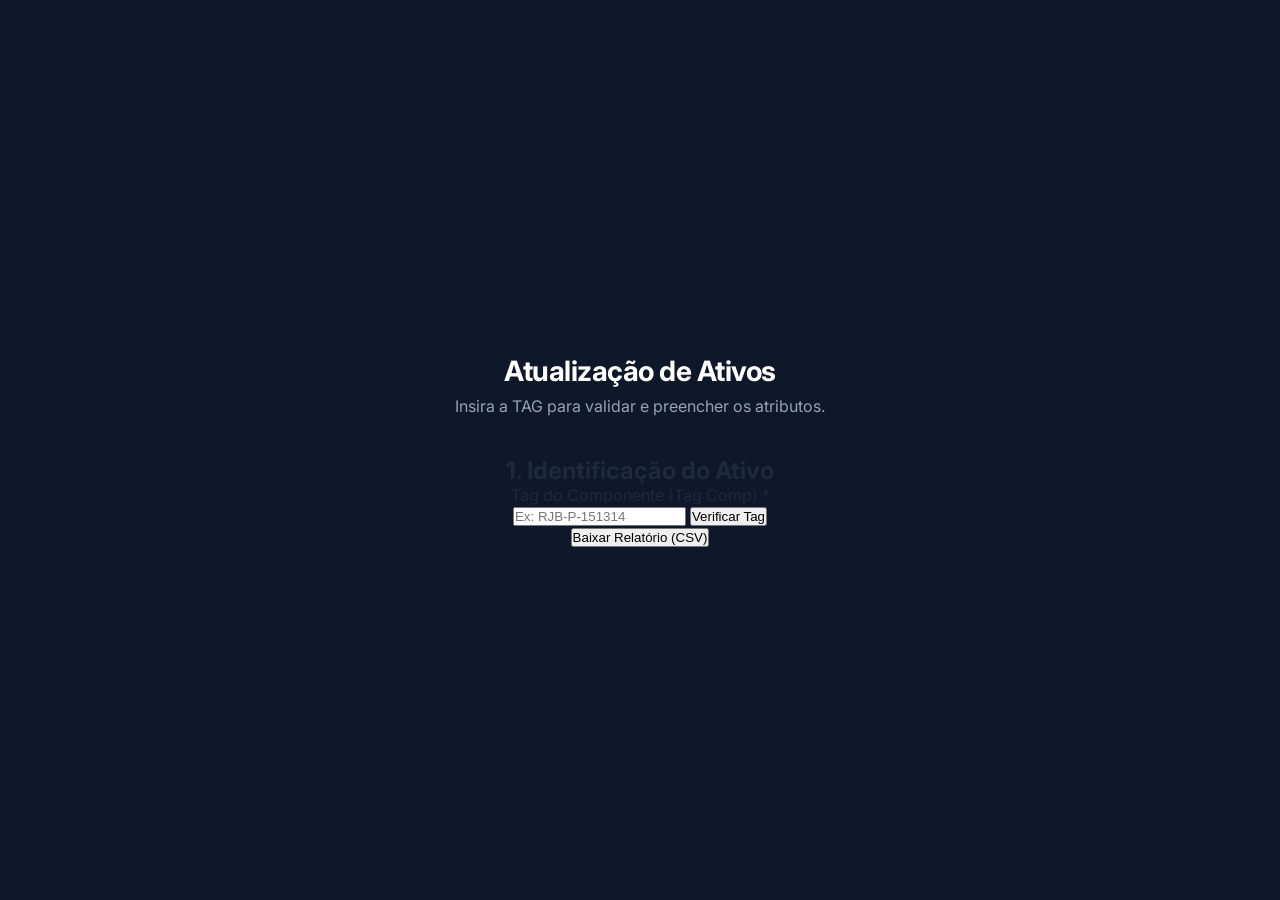
<file: INDEX.html>
<!DOCTYPE html>
<html lang="pt-BR">
<head>
    <meta charset="UTF-8">
    <meta name="viewport" content="width=device-width, initial-scale=1.0">
    <title>Atualização de Atributos - Campo</title>
    <link rel="stylesheet" href="style.css">
</head>
<body>
    <div class="container">
        <header>
            <h1>Atualização de Ativos</h1>
            <p>Insira a TAG para validar e preencher os atributos.</p>
        </header>

        <form id="dataEntryForm">
            <div class="section-block">
                <h2>1. Identificação do Ativo</h2>
                <div class="form-group">
                    <label for="tag_comp">Tag do Componente (Tag Comp) *</label>
                    <input type="text" id="tag_comp" placeholder="Ex: RJB-P-151314" required>
                    <button type="button" id="btnVerificar" class="btn-check">Verificar Tag</button>
                </div>
                <div id="infoAtivo" style="display:none; margin-top:10px; font-size: 0.9em; color: #1e293b;">
                    <p><strong>Unidade:</strong> <span id="display_un"></span></p>
                    <p><strong>Município:</strong> <span id="display_mun"></span></p>
                    <p><strong>Equipamento:</strong> <span id="display_desc"></span></p>
                </div>
            </div>

            <div id="blocoAtributos" class="section-block" style="display:none;">
                <h2>2. Atributos para Atualizar</h2>
                <div id="camposDinamicos">
                    </div>
            </div>

            <div class="actions">
                <button type="submit" id="btnSalvar" class="btn-submit" style="display:none;">Salvar Alterações</button>
                <button type="button" id="btnExport" class="btn-export">Baixar Relatório (CSV)</button>
            </div>
        </form>
    </div>

    <script src="script.js"></script>
</body>
</html>
</file>
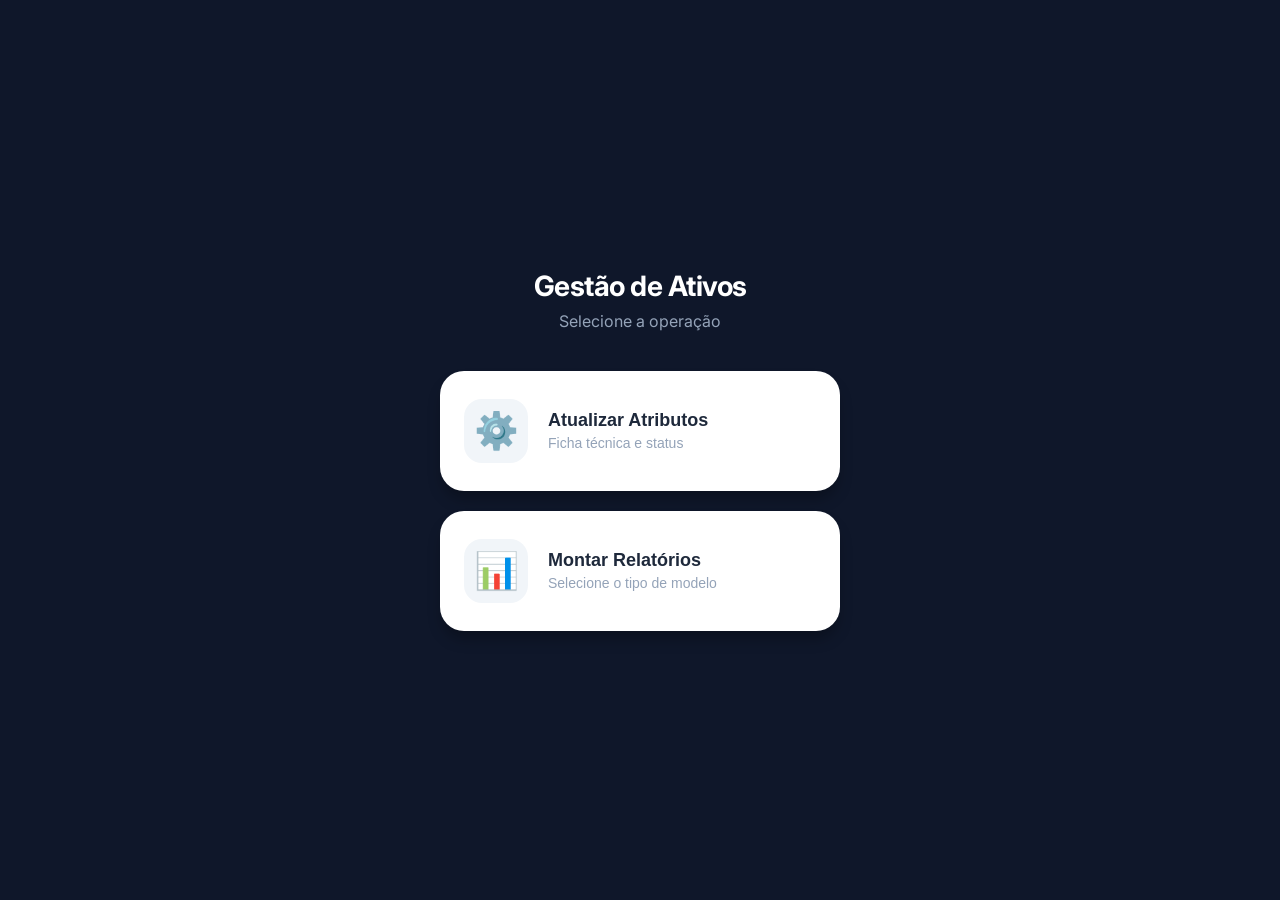
<file: index.html>
<!DOCTYPE html>
<html lang="pt-BR">
<head>
    <meta charset="UTF-8">
    <meta name="viewport" content="width=device-width, initial-scale=1.0">
    <title>Portal de Manutenção - Saneamento</title>
    <link rel="stylesheet" href="style.css">
</head>
<body>
    <div class="container">
        <header>
            <h1>Gestão de Ativos</h1>
            <p>Selecione a operação</p>
        </header>

        <div class="menu-grid">
            <button class="card" onclick="location.href='atributos/index.html'">
                <div class="icon">⚙️</div>
                <div class="info">
                    <strong>Atualizar Atributos</strong>
                    <span>Ficha técnica e status</span>
                </div>
            </button>

            <button class="card" onclick="location.href='Movimentação/index.html'" id="btnmovimenta">
                <div class="icon">🚛</div>
                <div class="info">
                    <strong>Movimentação</strong>
                    <span>Transferência de equipamentos</span>
                </div>
            </button>

            <div class="relatorios-container">
                <button class="card" id="btnRelatoriosMain" onclick="toggleSubMenu()">
                    <div class="icon">📊</div>
                    <div class="info">
                        <strong>Montar Relatórios</strong>
                        <span>Selecione o tipo de modelo</span>
                    </div>
                </button>
                
                <div id="subMenuRelatorios" class="sub-menu-box" style="display: none;">
                    <button class="sub-card" onclick="location.href='relatorio/index.html'">
                        <span class="sub-icon">⚡</span>
                        <div class="sub-info">
                            <strong>Modelo Equipamento</strong>
                            <span>Motores, bombas e elétrica</span>
                        </div>
                    </button>
                    <button class="sub-card" onclick="location.href='RelatorioPlantas/RelPlantas.html'">
                        <span class="sub-icon">🏢</span>
                        <div class="sub-info">
                            <strong>Modelo Plantas</strong>
                            <span>Infraestrutura e civil</span>
                        </div>
                    </button>
                </div>
            </div>
        </div>
    </div>

    <script>
        function toggleSubMenu() {
            const menu = document.getElementById('subMenuRelatorios');
            if (menu.style.display === 'none') {
                menu.style.display = 'flex';
            } else {
                menu.style.display = 'none';
            }
        }
    </script>
</body>
</html>
</file>
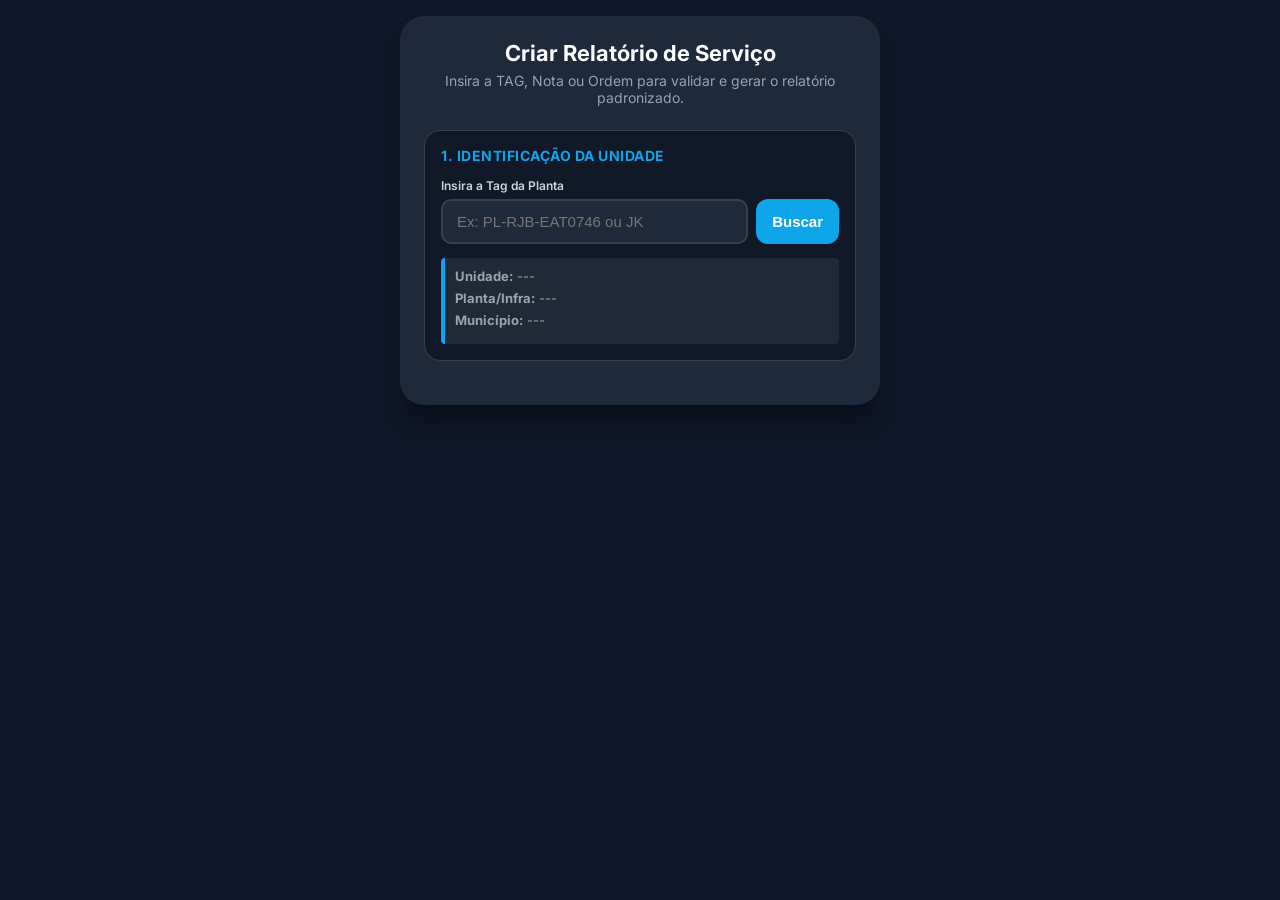
<file: relatorio/index.html>
<!DOCTYPE html>
<html lang="pt-BR">
<head>
    <meta charset="UTF-8">
    <meta name="viewport" content="width=device-width, initial-scale=1.0">
    <title>Criar Relatório Técnico - Eletromecânica</title>
    <link rel="stylesheet" href="style.css">
</head>
<body>
    <div class="container">
        <header>
            <h1>Criar Relatório de Serviço</h1>
            <p>Insira a TAG, Nota ou Ordem para validar e gerar o relatório padronizado.</p>
        </header>

        <form id="relatorioForm">
            <div class="section-block">
                <h2>1. Identificação da Unidade</h2>
                <div class="form-group">
                    <label for="tagAtivo">Insira a Tag da Planta</label>
                    <div class="search-box">
                        <input type="text" id="tagAtivo" placeholder="Ex: PL-RJB-EAT0746 ou JK" required>
                        <button type="button" id="btnBuscar" class="btn-check">Buscar</button>
                    </div>
                </div>
                
                <div id="infoAtivo" class="auto-fields">
                    <p><strong>Unidade:</strong> <span id="lblUnidade">---</span></p>
                    <p><strong>Planta/Infra:</strong> <span id="lblPlanta">---</span></p>
                    <p><strong>Município:</strong> <span id="lblMunicipio">---</span></p>
                </div>
            </div>

            <div id="restoDoFormulario" style="display: none;">
                
                <div class="section-block">
                    <h2>2. Grupos Motor-Bomba</h2>
                    <div class="form-group" style="margin-bottom: 15px;">
                        <label for="qtdGrupos">Quantidade de Grupos Motor-Bomba (Manuais e Editáveis)</label>
                        <select id="qtdGrupos" style="font-weight: bold; border-color: var(--primary);">
                            <option value="1">1 Grupo (G1)</option>
                            <option value="2">2 Grupos (G1 e G2)</option>
                            <option value="3">3 Grupos (G1, G2 e G3)</option>
                            <option value="4">4 Grupos (G1, G2, G3 e G4)</option>
                        </select>
                    </div>
                    
                    <div id="containerMotores"></div>
                </div>

                <div class="section-block">
                    <h2>3. Parâmetros Hidráulicos (Operação)</h2>
                    <div class="form-row">
                        <div class="form-group">
                            <label for="retaguarda">Retaguarda (mca)</label>
                            <input type="text" id="retaguarda" placeholder="Ex: 15">
                        </div>
                        <div id="containerPressoes" class="form-group">
                            <label for="recalque">Recalque (mca)</label>
                            <input type="text" id="recalque" placeholder="Ex: 41">
                        </div>
                    </div>
                </div>

                <div class="section-block">
                    <h2>4. Teste em Shutoff (Válvula Fechada)</h2>
                    <div class="form-row">
                        <div class="form-group">
                            <label for="retaguardaShutoff">Retaguarda em Shutoff (mca)</label>
                            <input type="text" id="retaguardaShutoff" placeholder="Ex: 18">
                        </div>
                        <div class="form-group">
                            <label for="recalqueShutoff">Recalque em Shutoff (mca)</label>
                            <input type="text" id="recalqueShutoff" placeholder="Ex: 110">
                        </div>
                    </div>
                </div>

                <div class="section-block">
                    <h2>5. Execução do Serviço</h2>
                    
                    <div class="form-group">
                        <label>Tipo de Serviço *</label>
                        <div class="radio-container">
                            <label class="radio-label">
                                <input type="radio" name="tipoServico" value="Preventiva" checked onclick="toggleOS(false)"> Preventiva
                            </label>
                            <label class="radio-label">
                                <input type="radio" name="tipoServico" value="Corretiva" onclick="toggleOS(true)"> Corretiva
                            </label>
                        </div>
                    </div>

                    <div class="form-group" id="blocoOS" style="display: none; margin-bottom: 15px;">
                        <label for="numeroOS" style="color: #dc2626; font-weight: bold;">Número da O.S. *</label>
                        <input type="text" id="numeroOS" placeholder="Digite o número da O.S. gerada...">
                    </div>

                    <div class="form-group">
                        <label for="servicoExecutado">Serviço Executado *</label>
                        <textarea id="servicoExecutado" rows="3" placeholder="Descreva a manutenção efetuada..." required></textarea>
                    </div>

                    <div class="form-group">
                        <label for="obs">Observações</label>
                        <input type="text" id="obs" placeholder="Ex: Deixado em automático">
                    </div>

                    <div class="form-row">
                        <div class="form-group">
                            <label for="statusChegada">Na Chegada</label>
                            <select id="statusChegada">
                                <option value="Ligado">Ligado</option>
                                <option value="Desligado">Desligado</option>
                            </select>
                        </div>
                        <div class="form-group">
                            <label for="statusSaida">Na Saída</label>
                            <select id="statusSaida">
                                <option value="Ligado" selected>Ligado</option>
                                <option value="Desligado">Desligado</option>
                            </select>
                        </div>
                        <div class="form-group">
                            <label for="modoOperacao">Status</label>
                            <select id="modoOperacao">
                                <option value="Automático" selected>Automático</option>
                                <option value="Manual">Manual</option>
                            </select>
                        </div>
                    </div>

                    <div class="form-group">
                        <label for="colaboradores">Nome dos Colaboradores *</label>
                        <input type="text" id="colaboradores" placeholder="Ex: Jorge, Ronaldo" required>
                    </div>
                </div>

                <div class="actions-stack">
                    <button type="button" id="btnCopiarText" class="btn-copy">Copiar Texto do Relatório 📋</button>
                    <button type="submit" id="btnWhats" class="btn-submit">Enviar para o WhatsApp 🚀</button>
                    <button type="button" class="btn-back" onclick="location.href='../index.html'">Voltar ao Menu</button>
                </div>
            </div> 
        </form>
    </div>

    <script src="script.js"></script>
</body>
</html>
</file>
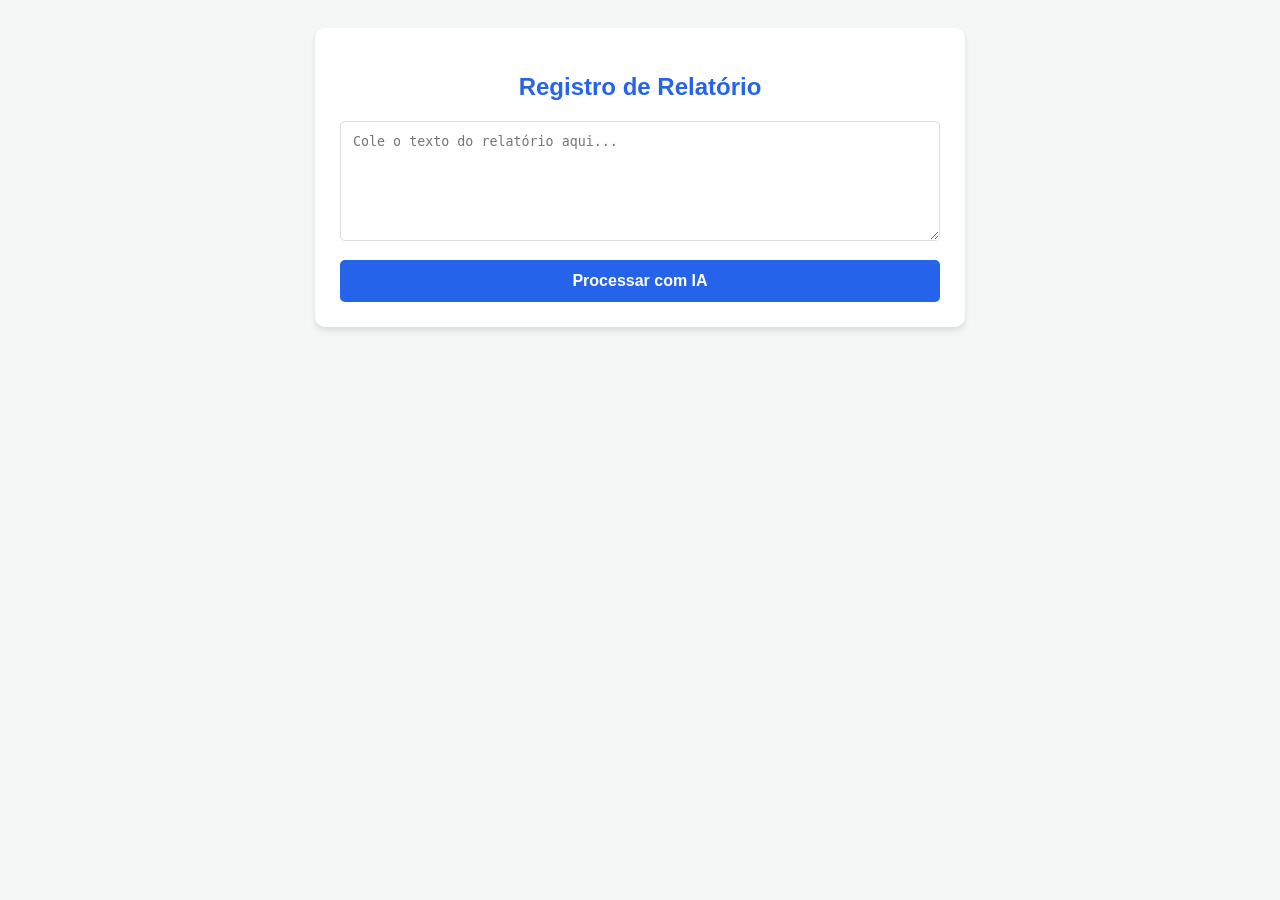
<file: adm/adm.html>
<!DOCTYPE html>
<html lang="pt-br">
<head>
    <meta charset="UTF-8">
    <meta name="viewport" content="width=device-width, initial-scale=1.0">
    <title>Sistema de Relatórios EMEC</title>
    <style>
        /* CSS Integrado seguindo o padrão limpo e moderno */
        body { font-family: 'Segoe UI', Tahoma, Geneva, Verdana, sans-serif; background-color: #f4f7f6; padding: 20px; color: #333; }
        
        .container { max-width: 600px; background: #fff; padding: 25px; border-radius: 10px; box-shadow: 0 4px 6px rgba(0,0,0,0.1); margin: auto; }
        
        h2 { text-align: center; color: #2563eb; }
        
        textarea { width: 100%; height: 120px; padding: 12px; border: 1px solid #ddd; border-radius: 5px; box-sizing: border-box; resize: vertical; margin-bottom: 15px; }
        
        button { width: 100%; padding: 12px; border: none; border-radius: 5px; cursor: pointer; font-size: 1em; font-weight: bold; transition: background 0.3s; }
        
        #btnEnviar { background-color: #2563eb; color: white; }
        #btnEnviar:hover { background-color: #1d4ed8; }
        
        #status { display: none; padding: 10px; margin-bottom: 15px; border-radius: 5px; text-align: center; font-weight: bold; }
        
        /* Estilos de Edição */
        #areaEdicao { display: none; }
        .input-group { display: flex; flex-direction: column; margin-bottom: 12px; }
        .input-group label { font-size: 0.85em; font-weight: bold; margin-bottom: 4px; color: #555; }
        .input-group input { padding: 10px; border: 1px solid #ccc; border-radius: 4px; }
        
        #btnSalvarFinal { background-color: #10b981; color: white; margin-top: 10px; }
        #btnSalvarFinal:hover { background-color: #059669; }
    </style>
</head>
<body>

<div class="container">
    <h2>Registro de Relatório</h2>
    
    <div id="status"></div>

    <form id="formIA">
        <textarea id="txt_raw" placeholder="Cole o texto do relatório aqui..." required></textarea>
        <button type="submit" id="btnEnviar">Processar com IA</button>
    </form>

    <div id="areaEdicao">
        <h3>Revise os dados:</h3>
        <div id="inputsEdicao"></div>
        <button id="btnSalvarFinal">Salvar na Planilha</button>
    </div>
</div>

<script src="jscript-adm.js"></script>
</body>
</html>
</file>
<file: style.css>
/* --- Google Fonts --- */
@import url('https://fonts.googleapis.com/css2?family=Inter:wght@400;600;700&display=swap');

* {
    margin: 0;
    padding: 0;
    box-sizing: border-box;
}

:root {
    --primary: #0ea5e9;
    --primary-hover: #0284c7;
    --bg-body: #0f172a; /* Fundo azul escuro profundo */
    --bg-card: #ffffff;
    --text-main: #1e293b;
    --text-muted: #94a3b8;
    --border: #e2e8f0;
}

body {
    background-color: var(--bg-body);
    font-family: 'Inter', sans-serif;
    color: var(--text-main);
    display: flex;
    justify-content: center;
    align-items: center; /* Centraliza o menu no meio da tela */
    min-height: 100vh;
    padding: 20px;
}

.container {
    width: 100%;
    max-width: 400px; /* Um pouco mais estreito para parecer um app */
    text-align: center;
}

/* --- Header do Menu --- */
header {
    margin-bottom: 40px;
}

header h1 {
    font-size: 28px;
    font-weight: 700;
    color: #ffffff;
    letter-spacing: -0.5px;
    margin-bottom: 8px;
}

header p {
    font-size: 16px;
    color: var(--text-muted);
}

/* --- Grid de Botões (Menu) --- */
.menu-grid {
    display: flex;
    flex-direction: column;
    gap: 20px;
}

/* --- Estilo dos Cards de Navegação --- */
.card {
    background: var(--bg-card);
    border: none;
    border-radius: 24px;
    padding: 28px 24px;
    display: flex;
    align-items: center;
    gap: 20px;
    cursor: pointer;
    text-align: left;
    transition: all 0.2s cubic-bezier(0.4, 0, 0.2, 1);
    box-shadow: 0 10px 15px -3px rgba(0, 0, 0, 0.3);
}

.card:hover {
    transform: translateY(-4px);
    box-shadow: 0 20px 25px -5px rgba(0, 0, 0, 0.4);
}

.card:active {
    transform: scale(0.96);
}

/* Ícones dentro dos cards */
.card .icon {
    font-size: 36px;
    background: #f1f5f9;
    width: 64px;
    height: 64px;
    display: flex;
    align-items: center;
    justify-content: center;
    border-radius: 18px;
}

/* Texto dentro dos cards */
.card .info {
    display: flex;
    flex-direction: column;
}

.card .info strong {
    font-size: 18px;
    color: var(--text-main);
    font-weight: 700;
}

.card .info span {
    font-size: 14px;
    color: var(--text-muted);
    margin-top: 4px;
    line-height: 1.2;
}

/* Destaque para o ícone de Movimentação (Opcional) */
.card:nth-child(2) .icon {
    color: var(--primary);
}

/* --- Customização do Sub-menu de Opções de Relatório --- */
.relatorios-container {
    width: 100%;
    display: flex;
    flex-direction: column;
    gap: 8px;
}

.sub-menu-box {
    display: none;
    flex-direction: column;
    gap: 8px;
    padding: 12px;
    background: #f1f5f9; /* Tom cinza claro harmônico para destacar o submenu */
    border: 1px solid var(--border);
    border-radius: 20px;
    margin-top: -10px; /* Encaixa logo abaixo do card principal */
    padding-top: 18px;
    box-shadow: inset 0 2px 4px rgba(0,0,0,0.06);
    animation: slideDown 0.25s cubic-bezier(0.4, 0, 0.2, 1);
}

.sub-card {
    width: 100%;
    display: flex;
    align-items: center;
    gap: 16px;
    padding: 16px 20px;
    background: var(--bg-card);
    border: 2px solid transparent;
    border-radius: 16px;
    color: var(--text-main);
    text-align: left;
    cursor: pointer;
    transition: all 0.2s ease;
    box-shadow: 0 4px 6px -1px rgba(0, 0, 0, 0.05);
}

.sub-card:hover {
    border-color: var(--primary);
    transform: translateY(-2px);
    box-shadow: 0 10px 15px -3px rgba(0, 0, 0, 0.1);
}

.sub-card:active {
    transform: scale(0.98);
}

.sub-icon {
    font-size: 20px;
    background: #f8fafc;
    padding: 8px;
    border-radius: 10px;
    border: 1px solid var(--border);
}

.sub-info strong {
    display: block;
    font-size: 15px;
    color: #1e293b;
    font-weight: 600;
}

.sub-info span {
    display: block;
    font-size: 12px;
    color: var(--text-muted);
    margin-top: 2px;
}

/* Animação suave de abertura */
@keyframes slideDown {
    from { opacity: 0; transform: translateY(-10px); }
    to { opacity: 1; transform: translateY(0); }
}

/* Animações */

/* ==========================================================================
   SISTEMA DE ANIMAÇÕES INTERATIVAS
   ========================================================================== */

/* 1. Animação de entrada para o Header (Efeito Fade In vindo de cima) */
header {
    animation: fadeDown 0.6s cubic-bezier(0.16, 1, 0.3, 1) forwards;
}

/* 2. Aplica efeitos individuais de atraso nos cards para entrarem em cascata */
.menu-grid .card:nth-child(1) {
    animation: slideUpIn 0.5s cubic-bezier(0.16, 1, 0.3, 1) 0.1s both;
}

.menu-grid .card:nth-child(2) {
    animation: slideUpIn 0.5s cubic-bezier(0.16, 1, 0.3, 1) 0.2s both;
}

/* Alvo do container/botão de relatórios */
.menu-grid .card:nth-child(3),
.relatorios-container {
    animation: slideUpIn 0.5s cubic-bezier(0.16, 1, 0.3, 1) 0.3s both;
}

/* 3. Efeito de pulso discreto e brilho ao passar o mouse em qualquer card */
.card {
    position: relative;
    overflow: hidden;
    transition: transform 0.25s cubic-bezier(0.4, 0, 0.2, 1), 
                box-shadow 0.25s cubic-bezier(0.4, 0, 0.2, 1) !important;
}

.card:hover {
    transform: translateY(-5px) scale(1.01) !important;
    box-shadow: 0 20px 25px -5px rgba(0, 0, 0, 0.45), 
                0 0 15px rgba(14, 165, 233, 0.15) !important;
}

/* Efeito de clique físico real no botão */
.card:active {
    transform: translateY(-1px) scale(0.98) !important;
    box-shadow: 0 5px 10px -3px rgba(0, 0, 0, 0.3) !important;
    transition: transform 0.05s ease !important;
}

/* 4. Definições das estruturas das animações (Keyframes) */
@keyframes fadeDown {
    from {
        opacity: 0;
        transform: translateY(-20px);
    }
    to {
        opacity: 1;
        transform: translateY(0);
    }
}

@keyframes slideUpIn {
    from {
        opacity: 0;
        transform: translateY(30px);
    }
    to {
        opacity: 1;
        transform: translateY(0);
    }
}


#btnmovimenta {
    display: none;
}
</file>
<file: relatorio/style.css>
@import url('https://fonts.googleapis.com/css2?family=Inter:wght@400;600;700&display=swap');

* {
    margin: 0;
    padding: 0;
    box-sizing: border-box;
}

:root {
    --primary: #0ea5e9;
    --primary-hover: #0284c7;
    --bg-body: #0f172a;
    --bg-card: #1e293b;
    --text-main: #f8fafc;
    --text-muted: #94a3b8;
    --success: #10b981;
    --warning: #f59e0b;
    --border: #334155;
}

body {
    background-color: var(--bg-body);
    font-family: 'Inter', sans-serif;
    color: var(--text-main);
    display: flex;
    justify-content: center;
    align-items: flex-start;
    min-height: 100vh;
    padding: 16px;
}

.container {
    width: 100%;
    max-width: 480px;
    background: var(--bg-card);
    border-radius: 24px;
    padding: 24px;
    box-shadow: 0 20px 25px -5px rgba(0, 0, 0, 0.4);
}

header {
    text-align: center;
    margin-bottom: 24px;
}

header h1 {
    font-size: 22px;
    color: #ffffff;
    font-weight: 700;
    margin-bottom: 6px;
}

header p {
    font-size: 14px;
    color: var(--text-muted);
}

.section-block {
    background: #111827;
    border: 1px solid var(--border);
    border-radius: 16px;
    padding: 16px;
    margin-bottom: 20px;
}

.section-block h2 {
    font-size: 14px;
    font-weight: 700;
    color: var(--primary);
    margin-bottom: 14px;
    text-transform: uppercase;
    letter-spacing: 0.5px;
}

.form-group {
    display: flex;
    flex-direction: column;
    margin-bottom: 14px;
}

label {
    font-size: 12px;
    font-weight: 600;
    color: #cbd5e1;
    margin-bottom: 6px;
}

input[type="text"], textarea, select {
    width: 100%;
    padding: 12px 14px;
    border: 2px solid var(--border);
    border-radius: 10px;
    font-size: 15px;
    background-color: #1e293b;
    color: white;
    outline: none;
}

input:focus, textarea:focus, select:focus {
    border-color: var(--primary);
}

.search-box {
    display: flex;
    gap: 8px;
}

.search-box input {
    flex: 1;
}

.form-row {
    display: flex;
    gap: 10px;
}

.form-row .form-group {
    flex: 1;
}

.auto-fields {
    background-color: #1f2937;
    border-left: 4px solid var(--primary);
    padding: 10px;
    border-radius: 4px;
    margin-top: 12px;
}

.auto-fields p {
    font-size: 13px;
    margin-bottom: 6px;
    color: #9ca3af;
}

.radio-container {
    display: flex;
    gap: 20px;
    padding: 6px 0;
}

.radio-label {
    display: flex;
    align-items: center;
    gap: 8px;
    font-size: 15px;
}

.actions-stack {
    display: flex;
    flex-direction: column;
    gap: 12px;
}

button {
    width: 100%;
    padding: 14px;
    font-size: 15px;
    font-weight: 700;
    border: none;
    border-radius: 12px;
    cursor: pointer;
}

.btn-check { width: auto; padding: 0 16px; background: var(--primary); color: white; }
.btn-copy { background: var(--warning); color: white; }
.btn-submit { background: var(--success); color: white; }
.btn-back { background: transparent; color: var(--text-muted); font-size: 14px; text-decoration: underline; }
button:active { transform: scale(0.98); }
</file>
